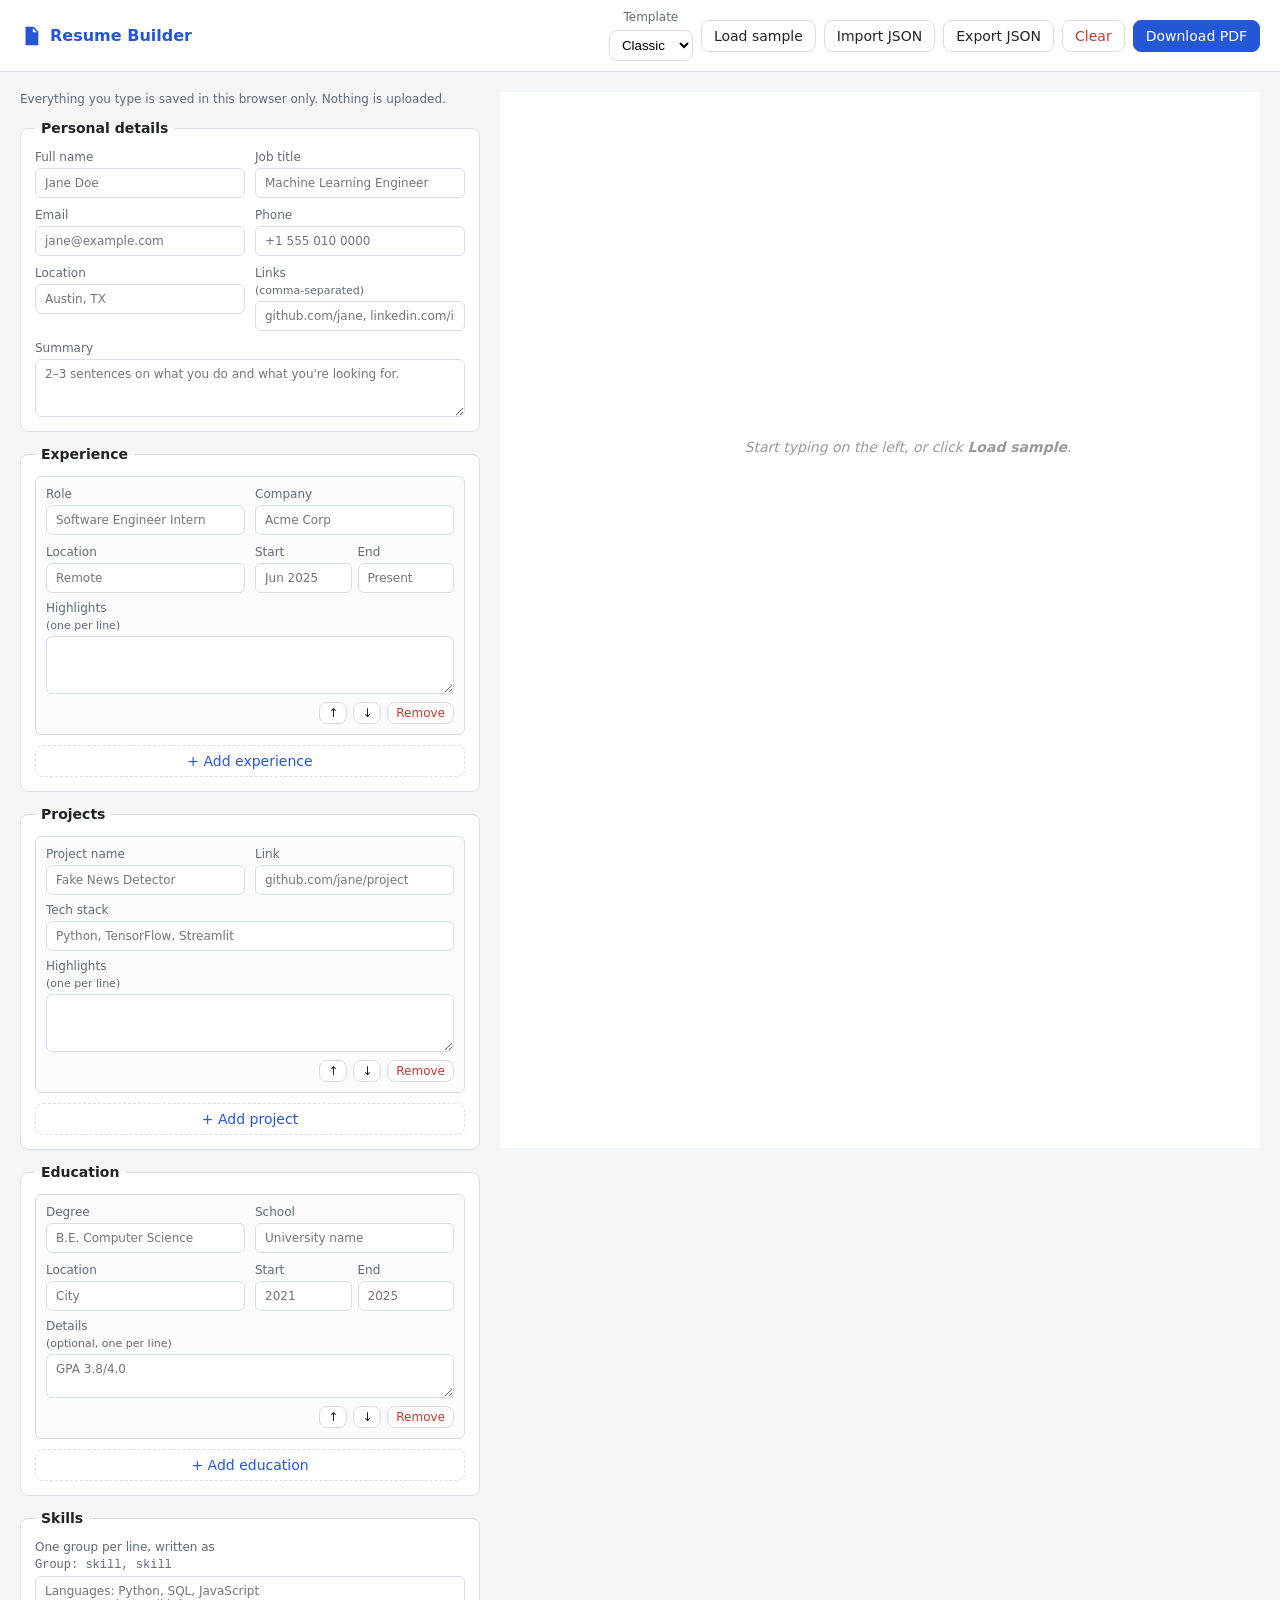
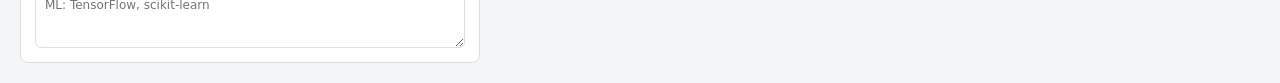
<file: index.html>
<!DOCTYPE html>
<html lang="en">
<head>
  <meta charset="utf-8">
  <meta name="viewport" content="width=device-width, initial-scale=1">
  <title>Resume Builder</title>
  <meta name="description" content="Build an ATS-friendly resume in your browser with live preview, autosave, JSON export and PDF download.">
  <link rel="stylesheet" href="assets/css/styles.css">
</head>
<body>
  <header class="topbar no-print">
    <div class="brand">
      <svg viewBox="0 0 24 24" width="22" height="22" aria-hidden="true"><path fill="currentColor" d="M6 2h9l5 5v15H6zM14 3.5V8h4.5M8.5 12h8v1.5h-8zm0 3.5h8V17h-8zm0-7h4V10h-4z"/></svg>
      <span>Resume Builder</span>
    </div>
    <div class="actions">
      <label class="select">
        Template
        <select id="template">
          <option value="classic">Classic</option>
          <option value="modern">Modern</option>
        </select>
      </label>
      <button type="button" class="btn ghost" id="btn-sample">Load sample</button>
      <button type="button" class="btn ghost" id="btn-import">Import JSON</button>
      <button type="button" class="btn ghost" id="btn-export">Export JSON</button>
      <button type="button" class="btn ghost danger" id="btn-clear">Clear</button>
      <button type="button" class="btn primary" id="btn-pdf">Download PDF</button>
      <input type="file" id="import-file" accept="application/json" hidden>
    </div>
  </header>

  <main class="layout">
    <form id="editor" class="editor no-print" autocomplete="off">
      <p class="hint">Everything you type is saved in this browser only. Nothing is uploaded.</p>

      <fieldset>
        <legend>Personal details</legend>
        <div class="grid-2">
          <label>Full name<input name="name" placeholder="Jane Doe"></label>
          <label>Job title<input name="title" placeholder="Machine Learning Engineer"></label>
          <label>Email<input name="email" type="email" placeholder="jane@example.com"></label>
          <label>Phone<input name="phone" placeholder="+1 555 010 0000"></label>
          <label>Location<input name="location" placeholder="Austin, TX"></label>
          <label>Links <small>(comma-separated)</small><input name="links" placeholder="github.com/jane, linkedin.com/in/jane"></label>
        </div>
        <label>Summary<textarea name="summary" rows="3" placeholder="2–3 sentences on what you do and what you're looking for."></textarea></label>
      </fieldset>

      <fieldset data-section="experience">
        <legend>Experience</legend>
        <div class="items"></div>
        <button type="button" class="btn add" data-add="experience">+ Add experience</button>
      </fieldset>

      <fieldset data-section="projects">
        <legend>Projects</legend>
        <div class="items"></div>
        <button type="button" class="btn add" data-add="projects">+ Add project</button>
      </fieldset>

      <fieldset data-section="education">
        <legend>Education</legend>
        <div class="items"></div>
        <button type="button" class="btn add" data-add="education">+ Add education</button>
      </fieldset>

      <fieldset>
        <legend>Skills</legend>
        <label>One group per line, written as <code>Group: skill, skill</code>
          <textarea name="skills" rows="4" placeholder="Languages: Python, SQL, JavaScript&#10;ML: TensorFlow, scikit-learn"></textarea>
        </label>
      </fieldset>
    </form>

    <section class="preview-wrap">
      <article id="resume" class="resume classic" aria-label="Resume preview"></article>
    </section>
  </main>

  <template id="tpl-experience">
    <div class="item">
      <div class="grid-2">
        <label>Role<input data-field="role" placeholder="Software Engineer Intern"></label>
        <label>Company<input data-field="org" placeholder="Acme Corp"></label>
        <label>Location<input data-field="location" placeholder="Remote"></label>
        <div class="grid-2 tight">
          <label>Start<input data-field="start" placeholder="Jun 2025"></label>
          <label>End<input data-field="end" placeholder="Present"></label>
        </div>
      </div>
      <label>Highlights <small>(one per line)</small><textarea data-field="bullets" rows="3"></textarea></label>
      <div class="item-actions">
        <button type="button" class="btn tiny" data-move="-1" aria-label="Move up">↑</button>
        <button type="button" class="btn tiny" data-move="1" aria-label="Move down">↓</button>
        <button type="button" class="btn tiny danger" data-remove>Remove</button>
      </div>
    </div>
  </template>

  <template id="tpl-projects">
    <div class="item">
      <div class="grid-2">
        <label>Project name<input data-field="name" placeholder="Fake News Detector"></label>
        <label>Link<input data-field="link" placeholder="github.com/jane/project"></label>
      </div>
      <label>Tech stack<input data-field="tech" placeholder="Python, TensorFlow, Streamlit"></label>
      <label>Highlights <small>(one per line)</small><textarea data-field="bullets" rows="3"></textarea></label>
      <div class="item-actions">
        <button type="button" class="btn tiny" data-move="-1" aria-label="Move up">↑</button>
        <button type="button" class="btn tiny" data-move="1" aria-label="Move down">↓</button>
        <button type="button" class="btn tiny danger" data-remove>Remove</button>
      </div>
    </div>
  </template>

  <template id="tpl-education">
    <div class="item">
      <div class="grid-2">
        <label>Degree<input data-field="degree" placeholder="B.E. Computer Science"></label>
        <label>School<input data-field="school" placeholder="University name"></label>
        <label>Location<input data-field="location" placeholder="City"></label>
        <div class="grid-2 tight">
          <label>Start<input data-field="start" placeholder="2021"></label>
          <label>End<input data-field="end" placeholder="2025"></label>
        </div>
      </div>
      <label>Details <small>(optional, one per line)</small><textarea data-field="bullets" rows="2" placeholder="GPA 3.8/4.0"></textarea></label>
      <div class="item-actions">
        <button type="button" class="btn tiny" data-move="-1" aria-label="Move up">↑</button>
        <button type="button" class="btn tiny" data-move="1" aria-label="Move down">↓</button>
        <button type="button" class="btn tiny danger" data-remove>Remove</button>
      </div>
    </div>
  </template>

  <script src="assets/js/app.js"></script>
</body>
</html>
</file>
<file: assets/css/styles.css>
:root {
  --bg: #f4f5f7;
  --panel: #ffffff;
  --text: #1f2328;
  --muted: #5f6b7a;
  --line: #d9dee5;
  --primary: #2457d6;
  --primary-ink: #ffffff;
  --danger: #c0392b;
  --accent: #2457d6;
  --radius: 8px;
}

* { box-sizing: border-box; }
html, body { margin: 0; }
body {
  font-family: system-ui, -apple-system, "Segoe UI", Roboto, sans-serif;
  background: var(--bg);
  color: var(--text);
  font-size: 14px;
}

/* ---------- top bar ---------- */
.topbar {
  position: sticky; top: 0; z-index: 10;
  display: flex; flex-wrap: wrap; gap: 12px; align-items: center; justify-content: space-between;
  padding: 10px 20px;
  background: var(--panel);
  border-bottom: 1px solid var(--line);
}
.brand { display: flex; align-items: center; gap: 8px; font-weight: 700; font-size: 16px; color: var(--primary); }
.actions { display: flex; flex-wrap: wrap; gap: 8px; align-items: center; }
.select { display: flex; gap: 6px; align-items: center; color: var(--muted); }
.select select { padding: 6px 8px; border: 1px solid var(--line); border-radius: var(--radius); background: var(--panel); }

.btn {
  font: inherit; cursor: pointer;
  padding: 7px 12px;
  border-radius: var(--radius);
  border: 1px solid var(--line);
  background: var(--panel); color: var(--text);
}
.btn:hover { border-color: var(--primary); }
.btn.primary { background: var(--primary); color: var(--primary-ink); border-color: var(--primary); }
.btn.danger { color: var(--danger); }
.btn.add { width: 100%; border-style: dashed; color: var(--primary); }
.btn.tiny { padding: 3px 8px; font-size: 12px; }

/* ---------- layout ---------- */
.layout {
  display: grid;
  grid-template-columns: minmax(340px, 460px) 1fr;
  gap: 20px;
  padding: 20px;
  align-items: start;
}
@media (max-width: 960px) { .layout { grid-template-columns: 1fr; } }

/* ---------- editor ---------- */
.editor { display: flex; flex-direction: column; gap: 14px; }
.hint { margin: 0; color: var(--muted); font-size: 12px; }
fieldset {
  min-width: 0; /* fieldsets default to min-content, which made panel widths uneven */
  margin: 0; padding: 14px;
  border: 1px solid var(--line); border-radius: var(--radius);
  background: var(--panel);
  display: flex; flex-direction: column; gap: 10px;
}
legend { font-weight: 700; padding: 0 6px; }
label { display: flex; flex-direction: column; gap: 4px; color: var(--muted); font-size: 12px; }
label small { font-size: 11px; }
input, textarea {
  font: inherit; color: var(--text);
  padding: 7px 9px;
  border: 1px solid var(--line); border-radius: 6px;
  background: #fff;
}
input:focus, textarea:focus { outline: 2px solid color-mix(in srgb, var(--primary) 35%, transparent); border-color: var(--primary); }
textarea { resize: vertical; }
input, textarea { width: 100%; min-width: 0; }
.grid-2 { display: grid; grid-template-columns: minmax(0, 1fr) minmax(0, 1fr); gap: 10px; }
.grid-2.tight { gap: 6px; }
@media (max-width: 480px) { .grid-2 { grid-template-columns: 1fr; } }
.items { display: flex; flex-direction: column; gap: 10px; }
.item { border: 1px solid var(--line); border-radius: 6px; padding: 10px; display: flex; flex-direction: column; gap: 8px; background: #fafbfc; }
.item-actions { display: flex; gap: 6px; justify-content: flex-end; }

/* ---------- preview (US Letter / A4-ish page) ---------- */
.preview-wrap { position: sticky; top: 70px; overflow-x: auto; }
.resume {
  width: 8.5in; min-height: 11in;
  margin: 0 auto;
  padding: 0.6in 0.65in;
  background: #fff;
  box-shadow: 0 2px 12px rgba(0, 0, 0, .12);
  font-family: Georgia, "Times New Roman", serif;
  font-size: 10.5pt; line-height: 1.35; color: #111;
}
.resume h1 { margin: 0; font-size: 22pt; letter-spacing: .5px; }
.resume .r-title { margin: 2px 0 0; font-size: 11.5pt; color: #333; }
.resume .r-contact { margin: 6px 0 0; font-size: 9.5pt; color: #333; }
.resume .r-contact span + span::before { content: " · "; color: #888; }
.resume h2 {
  margin: 14px 0 6px; padding-bottom: 2px;
  font-size: 11pt; text-transform: uppercase; letter-spacing: 1px;
  border-bottom: 1px solid #222;
}
.resume .r-entry { margin-bottom: 8px; break-inside: avoid; }
.resume .r-row { display: flex; justify-content: space-between; gap: 12px; }
.resume .r-row strong { font-weight: 700; }
.resume .r-sub { color: #333; font-style: italic; }
.resume .r-date { white-space: nowrap; color: #333; }
.resume ul { margin: 3px 0 0; padding-left: 18px; }
.resume li { margin: 1px 0; }
.resume .r-skills p { margin: 2px 0; }
.resume a { color: inherit; text-decoration: none; }
.resume .r-empty { color: #999; font-style: italic; text-align: center; margin-top: 3in; font-family: system-ui, sans-serif; }

/* Modern template: sans-serif, accent colour, left-aligned header bar */
.resume.modern { font-family: "Segoe UI", Roboto, Helvetica, Arial, sans-serif; font-size: 10pt; }
.resume.modern header { border-left: 5px solid var(--accent); padding-left: 12px; }
.resume.modern h1 { color: var(--accent); font-size: 24pt; }
.resume.modern h2 { color: var(--accent); border-bottom: 2px solid var(--accent); letter-spacing: 1.5px; }
.resume.modern .r-sub { font-style: normal; color: #555; }

/* ---------- print: only the resume, one clean page flow ---------- */
@page { size: letter; margin: 0; }
@media print {
  body { background: #fff; }
  .no-print { display: none !important; }
  .layout { display: block; padding: 0; }
  .preview-wrap { position: static; overflow: visible; }
  .resume { box-shadow: none; margin: 0; width: auto; min-height: 0; }
  .resume.modern h1, .resume.modern h2 { -webkit-print-color-adjust: exact; print-color-adjust: exact; }
}
</file>
